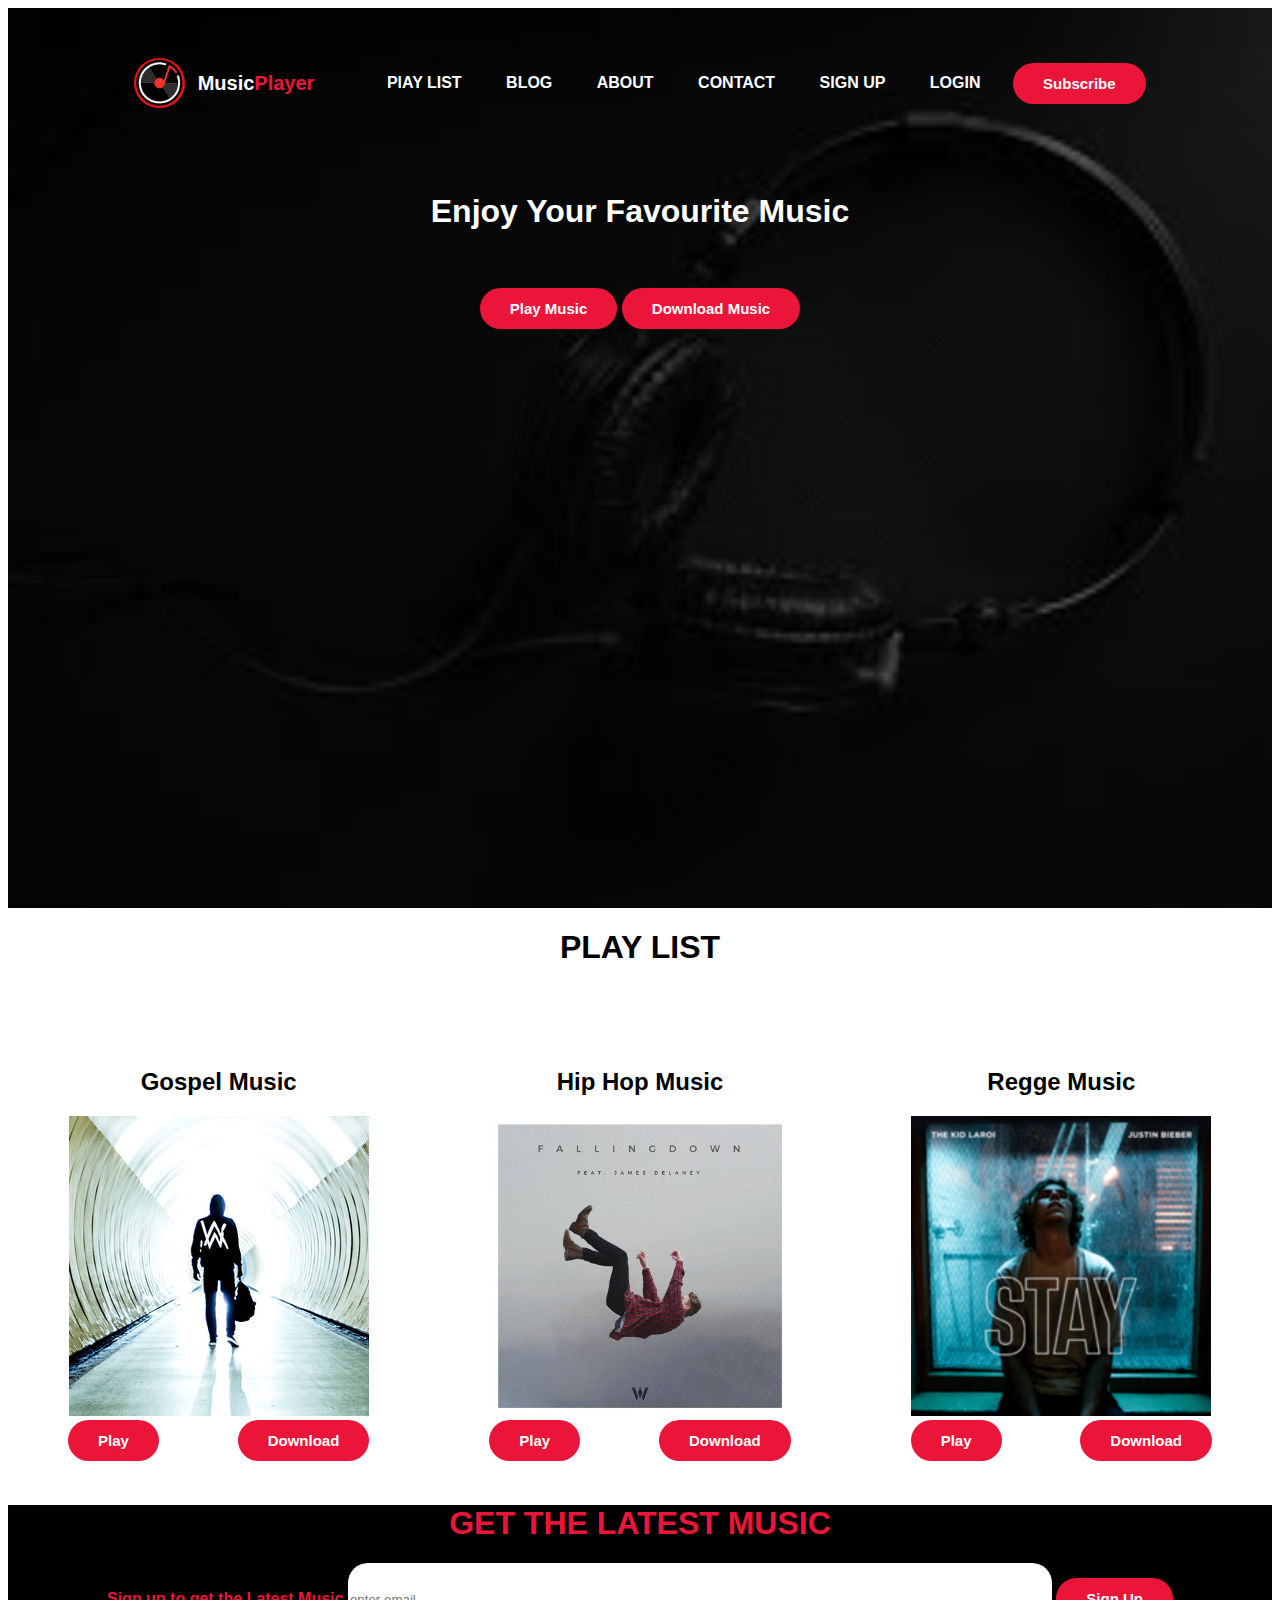
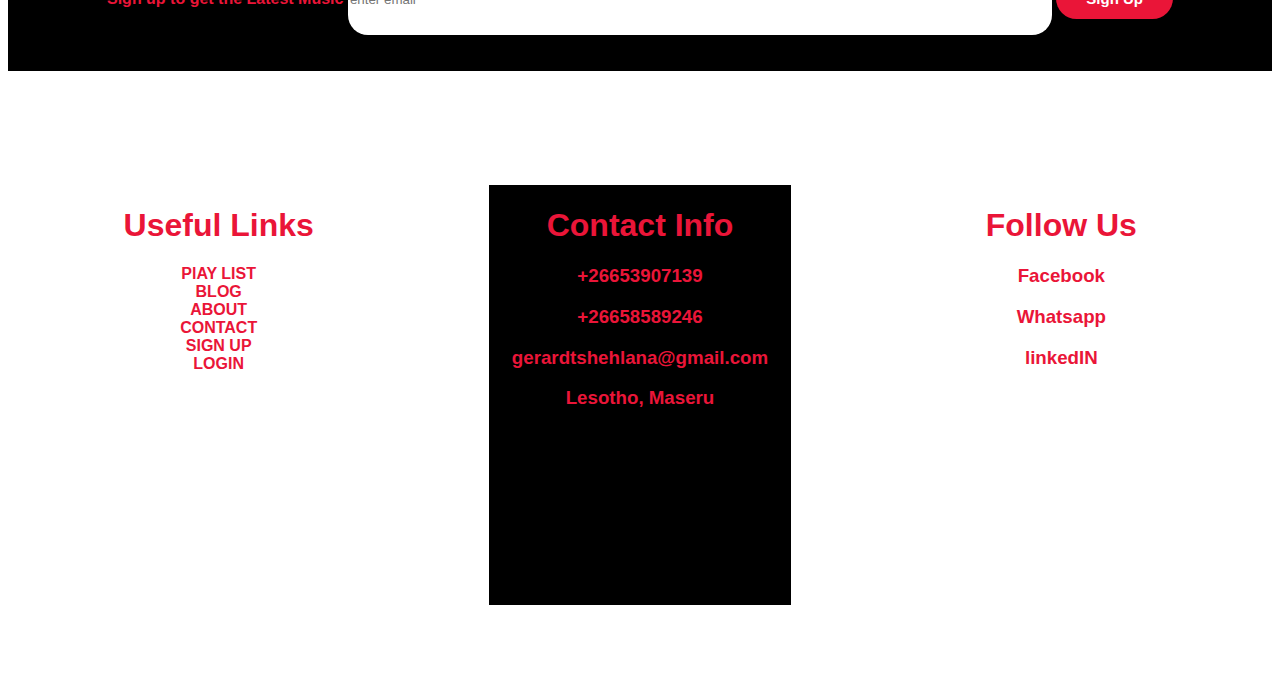
<file: Music-Player-HTML CSS JS/index.html>
<!DOCTYPE html>
<html>
    <head>
    <title>Music Application</title>
    <link rel="stylesheet" type="text/css" href="style.css">
</head>
<!-- this is the body of our landing page -->
<body>
    <div class="hero">
        <!-- this is navigation panel -->
        <nav>
            <img src="images/music_player_icon.png" class="mainpage_logo">
            <h2 class="logo">Music<span>Player</span> </h2>
            <ul>
                <li><a href="playlist.html">PlAY LIST</a></li>
                <li><a href="blog.html">BLOG</a></li>
                <li><a href="#">ABOUT</a></li>
                <li><a href="#">CONTACT</a></li>
                <li><a href="#">SIGN UP</a></li>
                <li><a href="#">LOGIN</a></li>
            </ul>
            <!-- this is subscribe button -->
            <button type="button">Subscribe</button>
        </nav>
        <br><br><br>
        <center><h1 class="h1_mainpage">Enjoy Your Favourite Music</h1>
            <br><br>
        <button>Play Music</button>
        <button>Download Music</button></center>
    </div>
        <!-- this is playlist section -->
     <div class="playlist_div">
     <center><h1>PLAY LIST</h1></center> 
    <div id="container">
        <div>
           <h2>Gospel Music</h2>
            <img src="images/faded.png">
            <button class="play_button">Play</button>
            <button class="download_button">Download</button>  
        </div>
        <div>
            <h2>Hip Hop Music</h2>
            <img src="images/fallingdown.jpg" height="300px">
            <button class="play_button">Play</button>
            <button class="download_button">Download</button>
        </div>
        <div>
            <h2 class="h2_regge_div">Regge Music</h2>
            <img src="images/stay.png" height="300px">
            <button class="play_button">Play</button>
            <button class="download_button">Download</button>
        </div>
    </div>
        
      </div>
    </div>
    <br><br><br>
    <!-- this is the form for the new updates -->
    <div id="latest_music">
        <center><h1>GET THE LATEST MUSIC</h1>
        <label>Sign up to get the Latest Music</label>
        <input type="text" name="email" placeholder="enter email">
        <button>Sign Up</button></center><br><br>
    </div>
    <br><br><br>
    <!-- our footer start here -->
    <footer>
        <div id="container">
            <div>
               <h1>Useful Links</h1> 
                <a href="index.html" class="list_footer">PlAY LIST</a><br>
                <a href="blog.html" class="list_footer">BLOG</a><br>
                <a href="#" class="list_footer">ABOUT</a><br>
                <a href="#" class="list_footer">CONTACT</a><br>
                <a href="#" class="list_footer">SIGN UP</a><br>
                <a href="#" class="list_footer">LOGIN</a><br>
            </div>
            <!-- this contact details section -->
            <div id="contact_info">
                <h1>Contact Info</h1>
                <h3>+26653907139</h3>
                <h3>+26658589246</h3>
                <h3>gerardtshehlana@gmail.com</h3>
                <h3>Lesotho, Maseru</h3>
            </div>
            <div>
                <h1>Follow Us</h1>
                <h3>Facebook</h3>
                <h3>Whatsapp</h3>
                <h3>linkedIN</h3>
                <H3></H3>
            </div>
        </div>
    </footer>
</body>
</html>
</file>
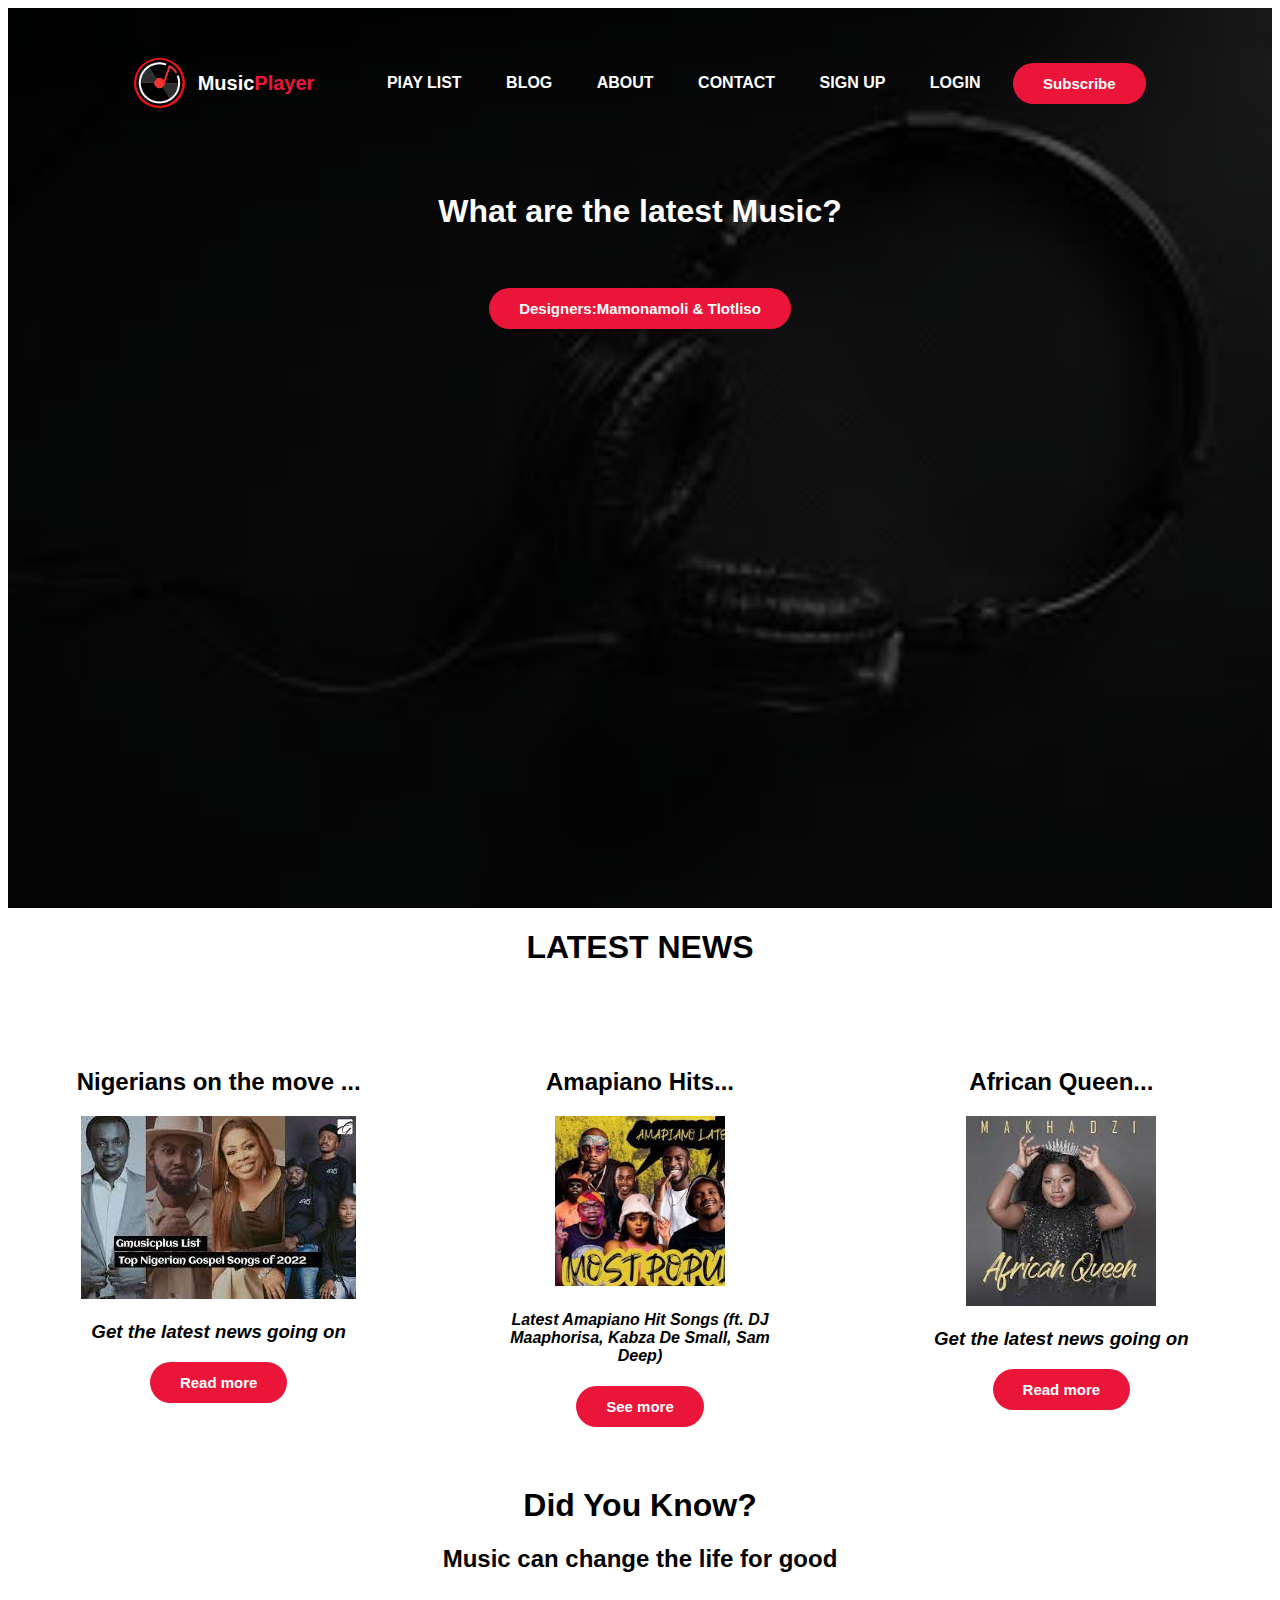
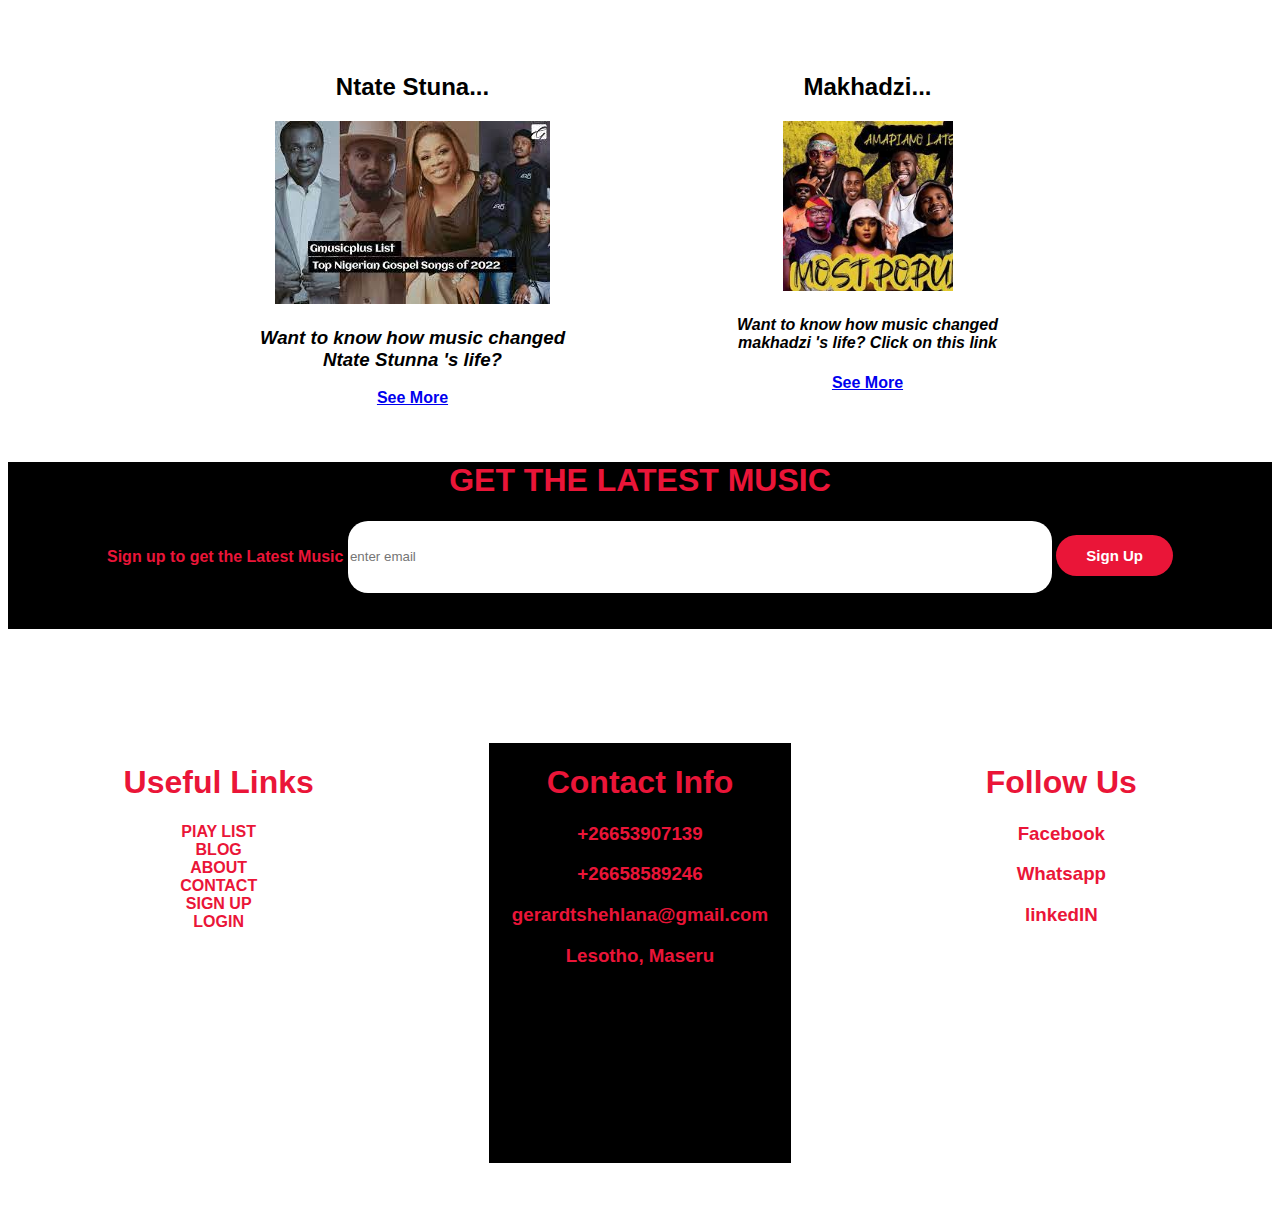
<file: Music-Player-HTML CSS JS/blog.html>
<!DOCTYPE html>
<html>
    <head>
    <title>Music Application</title>
    <link rel="stylesheet" type="text/css" href="style.css">
</head>
<!-- this is the body of blog page -->
<body>
    <div class="hero">
        <!-- this is navigation panel -->
        <nav>
            <img src="images/music_player_icon.png" class="mainpage_logo">
            <h2 class="logo">Music<span>Player</span> </h2>
            <ul>
                <li><a href="index.html">PlAY LIST</a></li>
                <li><a href="blog.html">BLOG</a></li>
                <li><a href="#">ABOUT</a></li>
                <li><a href="#">CONTACT</a></li>
                <li><a href="#">SIGN UP</a></li>
                <li><a href="#">LOGIN</a></li>
            </ul>
            <!-- this is subscribe button -->
            <button type="button">Subscribe</button>
        </nav>
        <br><br><br>
        <center><h1 class="h1_mainpage">What are the latest Music?</h1>
            <br><br>
        <button>Designers:Mamonamoli & Tlotliso</button></center>
    
        </div>
        <!-- this is playlist section -->
     <div class="playlist_div">
     <center><h1>LATEST NEWS</h1></center> 
    <div id="container">
        <div>
           <h2>Nigerians on the move ...</h2>
            <img src="images/nigerian_latest_music.jpg">
            <h3><i><b>Get the latest news going on</b></i></h3>
            <button>Read more</button>  
        </div>
        <div>
            <h2>Amapiano Hits...</h2>
            <img src="images/amapiano_music.jpg" height="170px">
            <h4><i><b>Latest Amapiano Hit Songs (ft. DJ Maaphorisa, Kabza De Small, Sam Deep)</b></i></h4>
            <button>See more</button>
        </div>
        <div>
            <h2 class="h2_regge_div">African Queen...</h2>
            <img src="images/african_queen.jpg" height="190px">
            <h3><i><b>Get the latest news going on</b></i></h3>
            <button>Read more</button>
        </div>
    </div>
        
      </div>
    </div>
    <br><br>
    <!-- this section show impact of music on people -->
    <div class="playlist_div">
        <center><h1>Did You Know?</h1>
        <h2>Music can change the life for good</h2></center> 
       <div id="container">
           <div>
              <h2>Ntate Stuna...</h2>
               <img src="images/nigerian_latest_music.jpg">
               <h3><i><b>Want to know how music changed Ntate Stunna 's life?</b></i></h3>
               <a href="https://www.tiktok.com/@pop.culture.at.dawn/video/7234305342350429486?is_from_webapp=1">See More</a> 
           </div>
           <div>
               <h2>Makhadzi...</h2>
               <img src="images/amapiano_music.jpg" height="170px">
               <h4><i><b>Want to know how music changed makhadzi 's life? Click on this link</b></i></h4>
               <a href="https://www.youtube.com/watch?v=KpGJZwN4VgY">See More</a>
           </div>
       </div> 
         </div>
       </div>
    <br><br><br>
    <div id="latest_music">
        <center><h1>GET THE LATEST MUSIC</h1>
        <label>Sign up to get the Latest Music</label>
        <input type="text" name="email" placeholder="enter email">
        <button>Sign Up</button></center><br><br>
    </div>
    <br><br><br>
     <!-- our footer start here -->
    <footer>
        <div id="container">
            <div>
               <h1>Useful Links</h1> 
                <a href="index.html" class="list_footer">PlAY LIST</a><br>
                <a href="blog.html" class="list_footer">BLOG</a><br>
                <a href="#" class="list_footer">ABOUT</a><br>
                <a href="#" class="list_footer">CONTACT</a><br>
                <a href="#" class="list_footer">SIGN UP</a><br>
                <a href="#" class="list_footer">LOGIN</a><br>
            </div>
             <!-- this contact details section -->
            <div id="contact_info">
                <h1>Contact Info</h1>
                <h3>+26653907139</h3>
                <h3>+26658589246</h3>
                <h3>gerardtshehlana@gmail.com</h3>
                <h3>Lesotho, Maseru</h3>
            </div>
            <div>
                <h1>Follow Us</h1>
                <h3>Facebook</h3>
                <h3>Whatsapp</h3>
                <h3>linkedIN</h3>
                <H3></H3>
            </div>
        </div>
    </footer>
</body>
</html>
</file>
<file: Music-Player-HTML CSS JS/style.css>
body {
    font-family: Arial, Helvetica, sans-serif;
    /* background: linear-gradient(to right, #1595be); */
    font-weight: bold;
    }
    /* #9a1d86 */
    .player{
      height: 95vh;
      display: flex;
      align-items: center;
      flex-direction: column;
      justify-content: center;
  }
    .wrapper{
      border: 1px solid transparent;
      padding: 30px;
      border-radius: 20px;
      background-color: #ddd;
      box-shadow: rgba(0, 0, 0, 0.3) 0px 19px 38px, rgba(0, 0, 0, 0.22) 0px 15px 12px;
    }
    
    .details {
    display: flex;
    align-items: center;
    flex-direction: column;
    justify-content: center;
    }
    
    .track-art {
    margin: 25px;
    height: 250px;
    width: 250px;
    border:2px solid 	#FFFAFA;
    background-size: cover;
    background-position: center;
    border-radius: 50%;
    -moz-box-shadow: 0px 6px 5px black;
    -webkit-box-shadow: 0px 6px 5px black;
    box-shadow: 0px 6px 5px black;
    -moz-border-radius:190px;
    -webkit-border-radius:190px;
    border-radius:190px;
    }
    
    .now-playing {
    font-size: 1rem;
    }
    
    .track-name {
    font-size: 2.5rem;
    }
    
    .track-artist {
    margin-top: 5px;
    font-size: 1.5rem;
    }
    
    .buttons {
    display: flex;
    flex-direction: row;
    align-items: center;
    margin-bottom: 30px;
    }
    .active{
        color: black;
    }
    
    .repeat-track,
    .random-track,
    .playpause-track,
    .prev-track,
    .next-track {
    padding: 25px;
    opacity: 0.8;
    transition: opacity .2s;
    }
    
    .repeat-track:hover,
    .random-track:hover,
    .playpause-track:hover,
    .prev-track:hover,
    .next-track:hover {
    opacity: 1.0;
    }
    
    .slider_container {
    display: flex;
    justify-content: center;
    align-items: center;
    }
    
    .seek_slider, .volume_slider {
    -webkit-appearance: none;
    -moz-appearance: none;
    appearance: none;
    height: 5px;
    /* background: #83A9FF; */
    -webkit-transition: .2s;
    transition: opacity .2s;
    }
    
    .seek_slider::-webkit-slider-thumb,
    .volume_slider::-webkit-slider-thumb {
    -webkit-appearance: none;
    -moz-appearance: none;
    appearance: none;
    width: 15px;
    height: 15px;
    /* background: white;
    border: 3px solid #3774FF; */
    cursor: grab;
    border-radius: 100%;
    }
    
    .seek_slider:hover,
    .volume_slider:hover {
    opacity: 1.0;
    }
    
    .seek_slider {
    width: 60%;
    }
    
    .volume_slider {
    width: 30%;
    }
    
    .current-time,
    .total-duration {
    padding: 10px;
    }
    
    i.fa-volume-down,
    i.fa-volume-up {
    padding: 10px;
    }
    
    i,
    i.fa-play-circle,
    i.fa-pause-circle,
    i.fa-step-forward,
    i.fa-step-backward,
    p {
    cursor: pointer;
    }
    .randomActive{
        color: black;
    }
    .rotate {
        animation: rotation 8s infinite linear;
    }
    @keyframes rotation {
        from {
          transform: rotate(0deg);
        }
        to {
          transform: rotate(359deg);
        }
    }
    .loader {
      height: 70px;
      display: flex;
      justify-content: center;
      align-items: center;
    }
    .loader .stroke{
        /* background: #f1f1f1; */
        height: 150%;
        width: 10px;
        border-radius: 50px;
        margin: 0 5px;
        animation: animate 1.4s linear infinite;
    }
      @keyframes animate {
        50% {
          height: 20%;
          /* background: #4286f4; */
        }
    
        100% {
          /* background: #4286f4; */
          height: 100%;
        }
      }
      .stroke:nth-child(1){
          animation-delay: 0s;
      }
      .stroke:nth-child(2){
        animation-delay: 0.3s;
    }
    .stroke:nth-child(3){
        animation-delay: 0.6s;
    }
    .stroke:nth-child(4){
        animation-delay: 0.9s;
    }
    .stroke:nth-child(5){
        animation-delay: 0.6s;
    }
    .stroke:nth-child(6){
        animation-delay: 0.3s;
    }
    .stroke:nth-child(7){
        animation-delay: 0s;
    }
 /*new edits   */
.hero{
  height:100vh;
  width:100%;
  background-image:linear-gradient(rgba(0,0,0,0.6),rgba(0,0,0,0.6)),url('images/background_image.jpg');
  background-size: cover;
  background-position:center;
}
nav{
  display:flex;
  align-items: center;
  justify-content: space-between;
  /* color:white; */
  padding-top:40px;
  padding-left:10%;
  padding-right:10%;
}
.logo{
  color:white;
  font-size:20px;
}
span{
  color: #ea1538;
}
nav ul li{
  list-style-type:none;
  display:inline-block;
  padding: 10px 20px;
}
nav ul li a{
  color:white;
  text-decoration:none;
  font-weight:bold;
}
nav ul li a:hover{
  color:#ea1538;
  transition: .3s;
}
button{
  border:none;
  background:#ea1538;
  padding: 12px 30px;
  border-radius:30px;
  color:white;
  font-weight:bold;
  font-size:15px;
  transition: .4s;
}
button:hover{
  transform: scale(1.3);
  cursor:pointer;
}
.mainpage_logo{
  border:none;
  border-radius:30px;
  height:50px;
}
.h1_mainpage{
  color:white;
}
.gospel_div{
  margin-left:1px;
  float:left;
  width:33%;
  background-color:#ea1538;
}
.download_button{
  float:right;
}
.play_button{
  float:left;
}
.playlist_div{
  height:500px; 
}
#container{
  display:flex;
  justify-content:center;
  align-items:center;
  min-height:400px;
  /* background-color:white; */

}
#container div{
  height:420px;
  width:335px;
  /* background-color:white; */
  margin:60px;
  text-align:center;
}
footer{
  background-color:white;
  color:#ea1538;
}
#contact_info{
  background-color:black;
  width:450px;
  color:#ea1538;
}
.list_footer{
  text-decoration:none;
  color:#ea1538;
}
input{
  height:70px;
  width:700px;
  border:none;
  border-radius:20px;
}
#latest_music{
  background-color:black;
  color:#ea1538;
}
</file>
